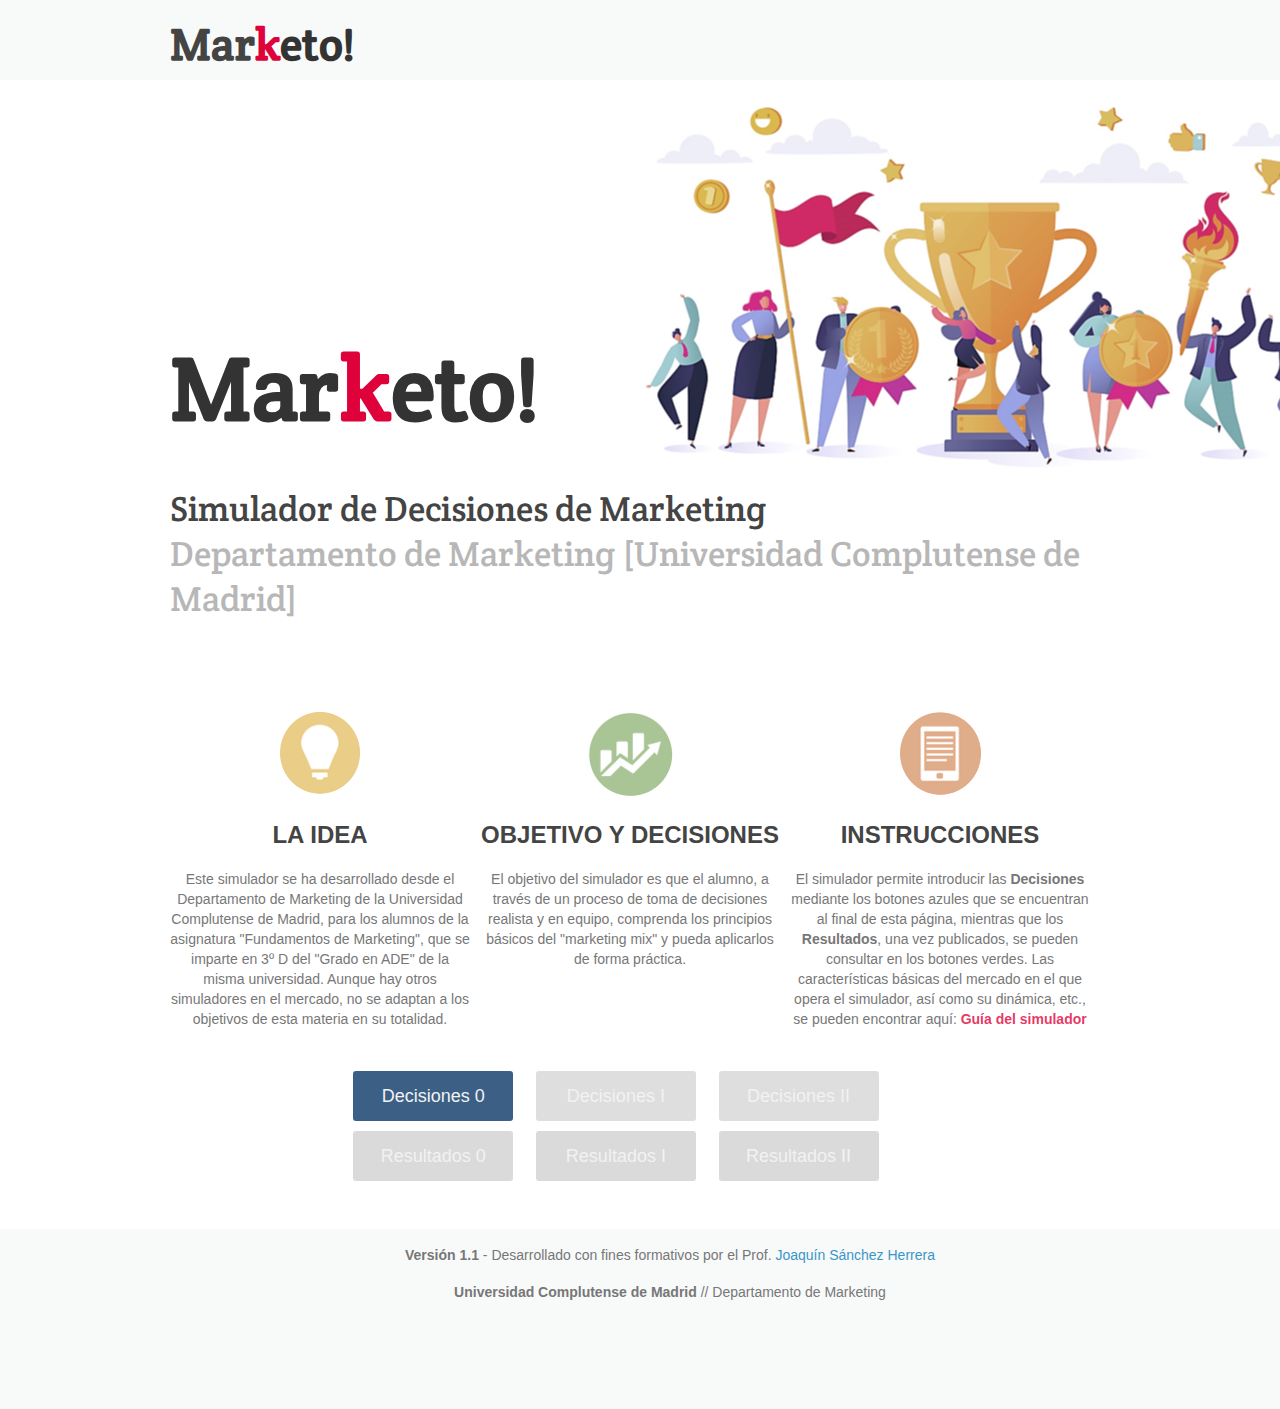
<file: docs/index.html>
<!--credits to https://medialoot.com/blog/how-to-code-a-homepage-template-with-html5-and-css3/-->

<!DOCTYPE HTML>
<html>
<head>
    <meta http-equiv="Content-Type" content="text/html; charset=utf-8">
    <title>Marketo!</title>
    <!--[if lt IE 9]>
    <script src="http://html5shiv.googlecode.com/svn/trunk/html5.js"></script>
    <![endif]-->
    <link rel="stylesheet" type="text/css" href="css/reset.css">
    <link rel="stylesheet" type="text/css" href="css/style.css">
    <link rel="preconnect" href="https://fonts.gstatic.com">
	<link href="https://fonts.googleapis.com/css2?family=Crete+Round&display=swap" rel="stylesheet">
</head>
 
<body>
	<header>
	    <div class="wrapper">
	        <h1><strong>Mar<span style= "color: #DF013A">k<span style= "color: #333333">eto!</strong></span></h1>
	    </div>
	</header>
    
	<div id="hero-image">
	    <div class="wrapper">
	        <h2><strong>Mar<span style= "color: #DF013A">k<span style= "color: #333333">eto!</strong></span><br/></h2>
	       	<h3>Simulador de Decisiones de Marketing<br/><span style= "color: #B7B7B7">Departamento de Marketing [Universidad Complutense de Madrid]</span></h3>
	        <a href="pages/fillout_XX.html" target="_blank" class="button-1">Decisiones 0</a>
	        <a href="pages/fillout_XX.html" target="_blank" class="button-2">Decisiones I</a>
			<a href="pages/fillout_XX.html" target="_blank" class="button-3">Decisiones II</a>
	    </div>
	</div>    

	<div id="">
	    <div class="wrapper">
			<a href="pages/marketo_per0.html" target="_blank" class="button-4">Resultados 0</a>
			<a href="pages/marketo_per1.html" target="_blank" class="button-5">Resultados I</a>
			<a href="pages/marketo_per2.html" target="_blank" class="button-6">Resultados II</a>
	    </div>
	</div>   

	<div id="features">
	    <div class="wrapper">
	        <ul>
	            <li class="feature-1">
	                <h4>La idea</h4>
	                <p>Este simulador se ha desarrollado desde el Departamento de Marketing de la Universidad Complutense de Madrid, para los alumnos de la asignatura "Fundamentos de Marketing", que se imparte en 3º D del "Grado en ADE" de la misma universidad. Aunque hay otros simuladores en el mercado, no se adaptan a los objetivos de esta materia en su totalidad.</p>
	            </li>
	            <li class="feature-2">
	                <h4>Objetivo y decisiones</h4>
	                <p>El objetivo del simulador es que el alumno, a través de un proceso de toma de decisiones realista y en equipo, comprenda los principios básicos del "marketing mix" y pueda aplicarlos de forma práctica.</p>
	            </li>
	            <li class="feature-3">
	                <h4>Instrucciones</h4>
	                <p>El simulador permite introducir las <strong>Decisiones</strong> mediante los botones azules que se encuentran al final de esta página, mientras que los <strong>Resultados</strong>, una vez publicados, se pueden consultar en los botones verdes. Las características básicas del mercado en el que opera el simulador, así como su dinámica, etc., se pueden encontrar aquí: <a href="pages/guia.html" target="_blank" style="color: rgba(223, 1, 58, 0.801);"> <strong>Guía del simulador</strong> </a> </p>
	            </li>
	            <div class="clear"></div>
	        </ul>
	    </div>
	</div>
    
	<footer>
	    <div class="wrapper">
	        <div id="footer-info"><br/>
				<p style="text-align: center;"><strong>Versión 1.1</strong> - Desarrollado con fines formativos por el Prof. <a href="https://www.ucm.es/directorio?id=9659">  <span style= "color: #3996C7">Joaquín Sánchez Herrera</a></p>
				<p style="text-align: center;line-height:1;"><strong>Universidad Complutense de Madrid</strong> // Departamento de Marketing</a></p>				
	        </div>
	        <div class="clear"></div>
	    </div>
	</footer>
    
</body>
</html>
</file>
<file: docs/css/style.css>
body {
    background-color: #fff;
    color: #777;
    font: normal 14px "Arial", Arial, Helvetica, Geneva, sans-serif;
}
p {
    line-height: 20px;
    margin-bottom: 20px;
}
h1 {
    font-family: 'Crete Round', serif;
    font-weight: bold;
    color: #444;
    font-size: 45px;
    margin-bottom: 20px;
}
h2 {
    font-family: 'Crete Round', serif;
    font-weight: 300;
    color: #333333;
    font-size: 90px;
    text-align: left;
    margin-bottom: 100px;
}
h3 {
    font-family: 'Crete Round', serif;
    font-size: 35px;
    color: #444;
    font-weight: regular;
    text-transform: None;
    text-align: left;
    margin-bottom: 40px;
}
h4 {
    font-size: 24px;
    color: #444;
    font-weight: bold;
    text-transform: uppercase;
    margin-bottom: 20px;
}
h5 {
    font-family: 'Crete Round', serif;
    font-weight: 150;
    color: #333333;
    font-size: 50px;
    text-align: left;
    margin-top: 450px;
}

a {
    text-decoration: none;
    color: #444;
}

strong {
    font-weight: bold;
}
small {
    font-size: 13px;
    color: #777;
    font-style: italic;
}
.clear {
    clear: both;
}
.wrapper {
    margin: 0 auto;
    padding: 0 10px;
    width: 940px;
}

header {
    height: 80px;
    background-color: #f8fafa;
}
header h1 {
    float: left;
    margin-top: 15px;
}
header h1 .color {
    color: #02b8dd;
}
header nav {
    float: right;
}
header nav ul li {
    float: left;
    display: inline-block;
    margin-top: 30px;
}
header nav ul li a {
    color: #444;
    text-transform: uppercase;
    font-weight: bold;
    display: block;
    margin-right: 20px;
}

header h2 .color {
    color: #02b8dd;
}

#hero-image {
    height: 580px;
    padding-top: 1px;
    background: #ffffff url('../images/hero.png') no-repeat center;
}

#hero-image h2 {
    margin: 250px 0 40px 0;
}

.button-1 {
    display: inline-block;
    position: relative;
    left:28%;
    transform: translateX(-50%);
    text-align: center;
    background: #3b5f85;
    border-radius: 3px;
    color: #f2f2f2;
    width: 160px;
    height: 50px;
    font-size: 18px;
    line-height: 50px;
    margin: 0 auto;
    bottom: -410px;
}

.button-2 {
    display: inline-block;
    position: relative;
    left:30%;
    transform: translateX(-50%);
    text-align: center;
    background:  #dedede;
    border-radius: 3px;
    color: #f2f2f2;
    width: 160px;
    height: 50px;
    font-size: 18px;
    line-height: 50px;
    margin: 0 auto;
    bottom: -410px;
}

.button-3 {
    display: inline-block;
    position: relative;
    left:32%;
    transform: translateX(-50%);
    text-align: center;
    background:  #dedede;
    border-radius: 3px;
    color: #f2f2f2;
    width: 160px;
    height: 50px;
    font-size: 18px;
    line-height: 50px;
    margin: 0 auto;
    bottom: -410px;
}

.button-4 {
    display: inline-block;
    position: relative;
    left:28%;
    transform: translateX(-50%);
    text-align: center;
    background: #dadada;
    border-radius: 3px;
    color: #f2f2f2;
    width: 160px;
    height: 50px;
    font-size: 18px;
    line-height: 50px;
    margin: 0 auto;
    bottom: -470px;
}

.button-5 {
    display: inline-block;
    position: relative;
    left:30%;
    transform: translateX(-50%);
    text-align: center;
    background:  #dadada;
    border-radius: 3px;
    color: #f2f2f2;
    width: 160px;
    height: 50px;
    font-size: 18px;
    line-height: 50px;
    margin: 0 auto;
    bottom: -470px;
}

.button-6 {
    display: inline-block;
    position: relative;
    left:32%;
    transform: translateX(-50%);
    text-align: center;
    background:  #dadada;
    border-radius: 3px;
    color: #f2f2f2;
    width: 160px;
    height: 50px;
    font-size: 18px;
    line-height: 50px;
    margin: 0 auto;
    bottom: -470px;
}

#features ul {
    margin: 20px 50;
}

#features ul li {
    width: 300px;
    padding-top: 110px;
    float: left;
    margin-right: 10px;
    text-align: center;
}

#features ul li.feature-1 {
    background: url('../images/features-icon-3.png') no-repeat top center;
}
#features ul li.feature-2 {
    background: url('../images/features-icon-1.png') no-repeat top center;
}
#features ul li.feature-3 {
    background: url('../images/features-icon-2.png') no-repeat top center;
}

footer {
    height: 180px;
    background-color: #f8fafa;
}
#footer-info {
    width: 1000px;
    float: center;
    margin-top: 180px;
}
</file>
